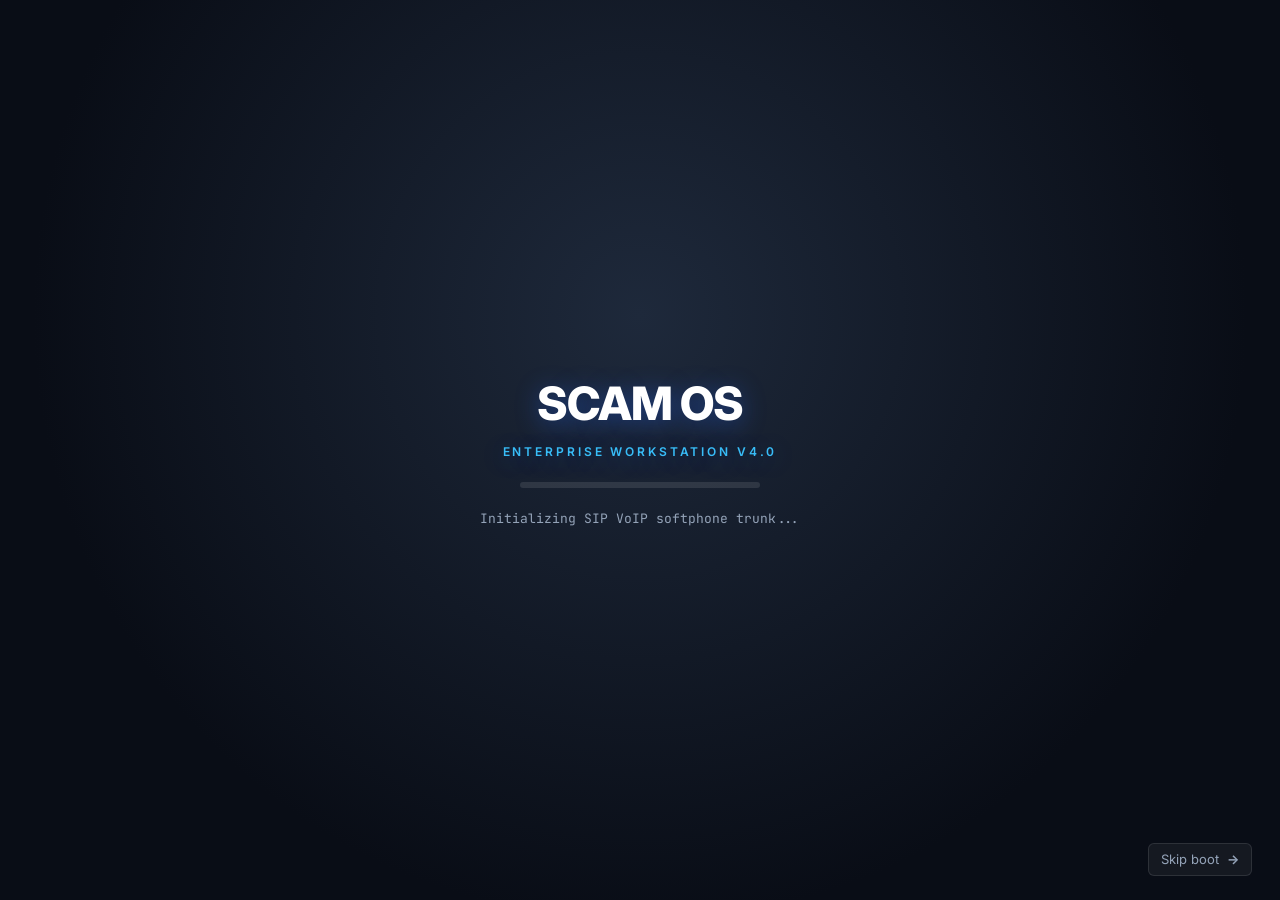
<file: index.html>
<!DOCTYPE html>
<html lang="en">
<head>
<meta charset="utf-8">
<title>SCAM OS — Enterprise Call Center &amp; Social Engineering Simulator</title>
<meta name="viewport" content="width=device-width, initial-scale=1">
<link rel="preconnect" href="https://fonts.googleapis.com">
<link rel="preconnect" href="https://fonts.gstatic.com" crossorigin>
<link rel="stylesheet" href="https://fonts.googleapis.com/css2?family=Inter:wght@400;500;600;700&family=JetBrains+Mono:wght@400;500;600&display=swap">
<link rel="stylesheet" href="css/style.css">
</head>
<body>
<div id="screen">
  <div id="boot" class="layer"></div>
  <div id="login" class="layer hidden"></div>
  <div id="desktop" class="hidden">
    <canvas id="wallpaper" width="1" height="1"></canvas>
    <div id="wmark"><b>SCAM OS</b><span>OPERATIONS WORKSTATION</span></div>
    <div id="icons"></div>
    <div id="wins"></div>
  </div>
  <div id="taskbar" class="hidden">
    <button id="startbtn"><span>Apps</span></button>
    <div id="tasks"></div>
    <div id="tray"></div>
  </div>
  <div id="startmenu" class="hidden"></div>
  <div id="balloons"></div>
  <div id="overlay"></div>
</div>

<!-- core -->
<script src="js/save.js"></script>
<script src="js/audio.js"></script>
<script src="js/sprites.js"></script>
<script src="js/fs.js"></script>
<script src="js/wm.js"></script>
<script src="js/os.js"></script>
<script src="js/data.js"></script>
<script src="js/groq.js"></script>
<script src="js/voice.js"></script>
<script src="js/game.js"></script>
<!-- apps -->
<script src="js/apps/notepad.js"></script>
<script src="js/apps/explorer.js"></script>
<script src="js/apps/minesweeper.js"></script>
<script src="js/apps/paint.js"></script>
<script src="js/apps/cmd.js"></script>
<script src="js/apps/ie.js"></script>
<script src="js/apps/phone.js"></script>
<script src="js/apps/shop.js"></script>
<script src="js/apps/crm.js"></script>
<script src="js/apps/mail.js"></script>
<script src="js/apps/wallet.js"></script>
<script src="js/apps/idforge.js"></script>
<script src="js/apps/cardterminal.js"></script>
<script src="js/apps/giftredeem.js"></script>
<script src="js/apps/remotedesk.js"></script>
<script src="js/apps/tools.js"></script>
<script src="js/apps/taskmgr.js"></script>
<script src="js/apps/awareness.js"></script>
<script src="js/apps/settings.js"></script>
<script src="js/main.js"></script>
</body>
</html>
</file>
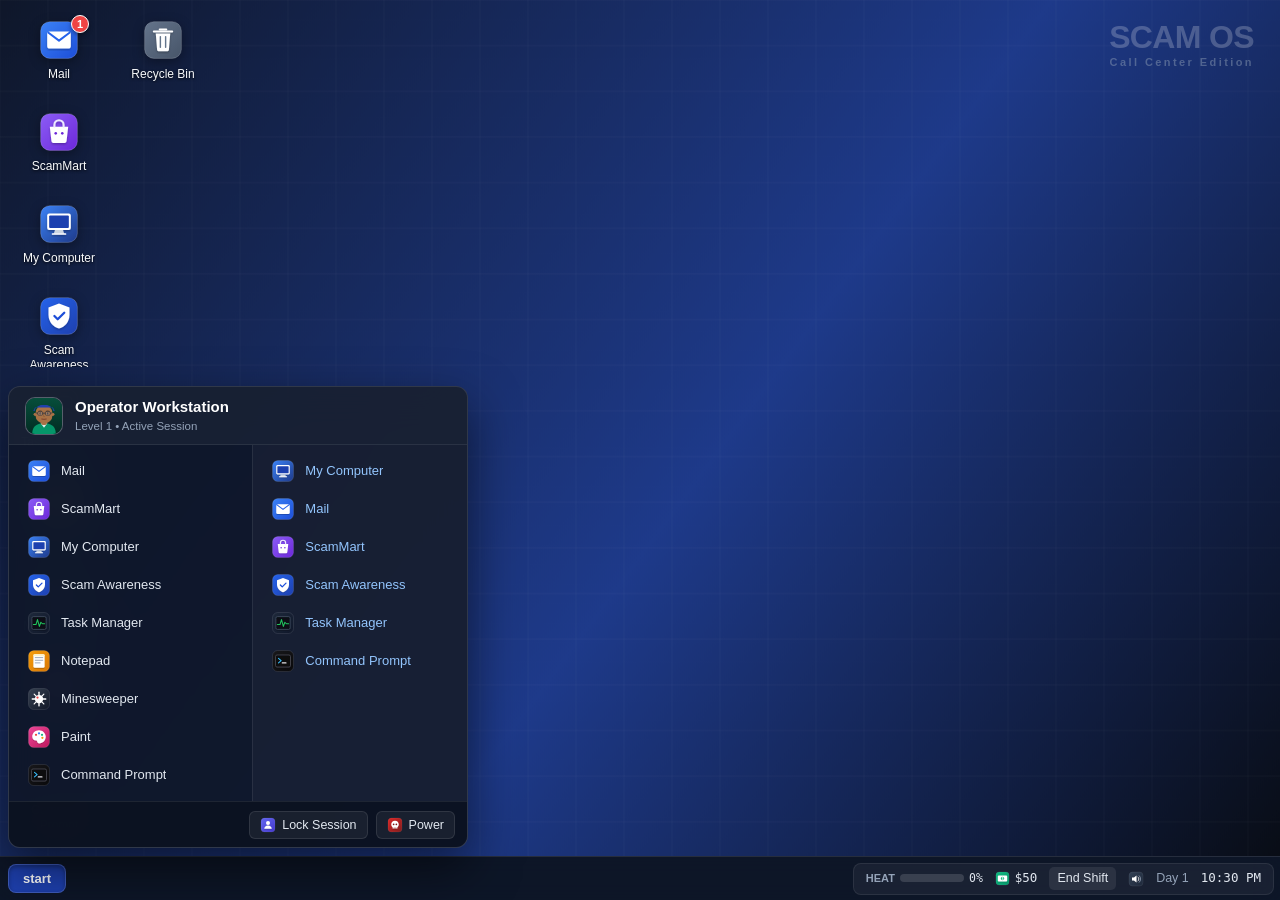
<file: test/ui.html>
<!DOCTYPE html>
<html><head><meta charset="utf-8"><title>UI test</title>
<link rel="stylesheet" href="../css/style.css"></head>
<body>
<div id="screen">
  <div id="boot" class="layer"></div><div id="login" class="layer hidden"></div>
  <div id="desktop" class="hidden"><canvas id="wallpaper" width="1" height="1"></canvas><div id="wmark"><b>SCAM OS</b><span>Call Center Edition</span></div><div id="icons"></div><div id="wins"></div></div>
  <div id="taskbar" class="hidden"><button id="startbtn"><span>start</span></button><div id="tasks"></div><div id="tray"></div></div>
  <div id="startmenu" class="hidden"></div><div id="balloons"></div><div id="overlay"></div>
</div>
<pre id="result" style="position:fixed;left:0;top:0;z-index:999999;background:#fff;color:#000;font-size:12px"></pre>
<script>
window.__errors = [];
window.addEventListener('error', e => window.__errors.push('ERR ' + e.message + ' @' + (e.filename || '').split('/').pop() + ':' + e.lineno));
window.addEventListener('unhandledrejection', e => window.__errors.push('REJ ' + (e.reason && e.reason.message || e.reason)));
</script>
<script src="../js/save.js"></script><script src="../js/audio.js"></script><script src="../js/sprites.js"></script><script src="../js/fs.js"></script>
<script src="../js/wm.js"></script><script src="../js/os.js"></script><script src="../js/data.js"></script><script src="../js/groq.js"></script>
<script src="../js/voice.js"></script><script src="../js/game.js"></script>
<script src="../js/apps/notepad.js"></script><script src="../js/apps/explorer.js"></script><script src="../js/apps/minesweeper.js"></script>
<script src="../js/apps/paint.js"></script><script src="../js/apps/cmd.js"></script><script src="../js/apps/ie.js"></script>
<script src="../js/apps/phone.js"></script><script src="../js/apps/shop.js"></script><script src="../js/apps/crm.js"></script>
<script src="../js/apps/mail.js"></script><script src="../js/apps/wallet.js"></script><script src="../js/apps/cardterminal.js"></script>
<script src="../js/apps/giftredeem.js"></script><script src="../js/apps/remotedesk.js"></script><script src="../js/apps/tools.js"></script>
<script src="../js/apps/taskmgr.js"></script><script src="../js/apps/awareness.js"></script><script src="../js/apps/settings.js"></script>
<script src="../js/main.js"></script>
<script src="ui-test.js"></script>
</body></html>
</file>
<file: css/style.css>
/* SCAM OS - Modern Professional Workstation Theme (High-DPI Vector UI).
   Parody simulation game: every character, bank, card, and system is fictional. */
:root {
  --blue: #2563eb;
  --blue-d: #1d4ed8;
  --blue-l: #3b82f6;
  --beige: #f8fafc;
  --beige-d: #f1f5f9;
  --surface: #ffffff;
  --surface-alt: #f1f5f9;
  --border: #e2e8f0;
  --border-strong: #cbd5e1;
  --green: #10b981;
  --green-d: #059669;
  --red: #ef4444;
  --red-d: #dc2626;
  --amber: #f59e0b;
  --txt: #0f172a;
  --txt-muted: #64748b;
  --dark: #1e293b;
  --font-sans: "Inter", -apple-system, BlinkMacSystemFont, "Segoe UI", Roboto, sans-serif;
  --font-mono: "JetBrains Mono", "Fira Code", "SFMono-Regular", Consolas, monospace;
  --px: var(--font-sans);
}

* { box-sizing: border-box; }
html, body { margin: 0; height: 100%; overflow: hidden; background: #090d16; }
body {
  font-family: var(--font-sans);
  font-size: 13.5px;
  line-height: 1.45;
  color: var(--txt);
  user-select: none;
  -webkit-user-select: none;
  -webkit-font-smoothing: antialiased;
  -moz-osx-font-smoothing: grayscale;
}
img, canvas { image-rendering: auto; }
.hidden { display: none !important; }
button, input, select, textarea {
  font-family: var(--font-sans);
  font-size: 13px;
}
::selection { background: var(--blue); color: #fff; }
input, textarea { user-select: text; -webkit-user-select: text; }
.selectable { user-select: text; -webkit-user-select: text; }
.mono { font-family: var(--font-mono); }

#screen { position: fixed; inset: 0; overflow: hidden; background: #090d16; }
.layer { position: absolute; inset: 0; z-index: 5000; }
#screen.crt::after {
  content: "";
  position: absolute;
  inset: 0;
  pointer-events: none;
  z-index: 99998;
  background: repeating-linear-gradient(0deg, rgba(0,0,0,.06) 0 1px, transparent 1px 3px);
}

/* ---------- boot / login ---------- */
#boot {
  background: radial-gradient(circle at 50% 35%, #1e293b 0%, #090d16 70%);
  color: #f8fafc;
  display: flex;
  flex-direction: column;
  align-items: center;
  justify-content: center;
  gap: 22px;
}
#boot .logo {
  font-size: 46px;
  font-weight: 800;
  letter-spacing: -0.02em;
  color: #ffffff;
  text-align: center;
  text-shadow: 0 4px 24px rgba(37, 99, 235, 0.45);
}
#boot .logo small {
  display: block;
  font-size: 12px;
  font-weight: 600;
  letter-spacing: 0.24em;
  color: #38bdf8;
  margin-top: 6px;
  text-transform: uppercase;
}
#boot .bar {
  width: 240px;
  height: 6px;
  background: rgba(255,255,255,0.1);
  border-radius: 999px;
  overflow: hidden;
  position: relative;
}
#boot .bar i {
  display: block;
  width: 80px;
  height: 100%;
  border-radius: 999px;
  background: linear-gradient(90deg, #2563eb, #38bdf8);
  transform: translateX(-100px);
  animation: bootbar 1.3s ease-in-out infinite;
}
#boot .bar i:nth-child(2), #boot .bar i:nth-child(3) { display: none; }
@keyframes bootbar { to { transform: translateX(260px); } }
#boot .msg { color: #94a3b8; font-size: 13px; font-family: var(--font-mono); min-height: 20px; }
#boot .skip {
  position: absolute;
  right: 28px;
  bottom: 24px;
  color: #94a3b8;
  font-size: 13px;
  cursor: pointer;
  display: flex;
  align-items: center;
  gap: 8px;
  padding: 6px 12px;
  border-radius: 6px;
  background: rgba(255,255,255,0.05);
  border: 1px solid rgba(255,255,255,0.1);
}
#boot .skip:hover { color: #fff; background: rgba(255,255,255,0.1); }
#boot .skip .arr { display: inline-block; animation: skiparr 1.3s ease-in-out infinite; }
@keyframes skiparr { 0%, 100% { transform: translateX(0); } 50% { transform: translateX(4px); } }

#login {
  background: radial-gradient(circle at 25% 30%, #1e3a8a 0%, #0f172a 55%, #090d16 100%);
  color: #f8fafc;
  display: flex;
  flex-direction: column;
}
#login .top { height: 56px; border-bottom: 1px solid rgba(255,255,255,0.08); }
#login .mid {
  flex: 1;
  display: flex;
  align-items: center;
  justify-content: center;
  gap: 56px;
  padding: 24px;
}
#login .brand {
  font-size: 42px;
  font-weight: 800;
  letter-spacing: -0.02em;
  line-height: 1.05;
  text-align: right;
}
#login .brand small {
  display: block;
  font-size: 13px;
  font-weight: 600;
  letter-spacing: 0.16em;
  color: #38bdf8;
  text-transform: uppercase;
  margin-top: 6px;
}
#login .note {
  font-size: 13px;
  font-weight: 400;
  color: #94a3b8;
  margin-top: 12px;
  max-width: 320px;
  line-height: 1.5;
}
#login .users {
  display: flex;
  flex-direction: column;
  gap: 14px;
  border-left: 1px solid rgba(255,255,255,0.14);
  padding-left: 44px;
}
#login .user {
  display: flex;
  align-items: center;
  gap: 16px;
  padding: 14px 22px 14px 14px;
  cursor: pointer;
  border: 1px solid rgba(255,255,255,0.14);
  border-radius: 14px;
  background: rgba(255,255,255,0.06);
  backdrop-filter: blur(12px);
  min-width: 280px;
  transition: all 0.15s ease;
}
#login .user:hover {
  background: rgba(37, 99, 235, 0.28);
  border-color: rgba(96, 165, 250, 0.5);
  transform: translateY(-1px);
  box-shadow: 0 10px 25px rgba(0,0,0,0.3);
}
#login .user .avatar { border-radius: 12px; border: 2px solid rgba(255,255,255,0.3); }
#login .user b { font-size: 18px; font-weight: 600; display: block; color: #fff; }
#login .user span { font-size: 13px; color: #93c5fd; }
#login .bot {
  height: 54px;
  background: rgba(9, 13, 22, 0.7);
  display: flex;
  align-items: center;
  justify-content: space-between;
  padding: 0 28px;
  font-size: 12.5px;
  color: #94a3b8;
  border-top: 1px solid rgba(255,255,255,0.08);
}

/* ---------- desktop ---------- */
#desktop { position: absolute; left: 0; top: 0; right: 0; bottom: 44px; overflow: hidden; }
#wallpaper { position: absolute; inset: 0; width: 100%; height: 100%; }
#wmark {
  position: absolute;
  top: 20px;
  right: 26px;
  text-align: right;
  color: rgba(255,255,255,0.22);
  pointer-events: none;
  line-height: 1.1;
}
#wmark b { display: block; font-size: 32px; font-weight: 800; letter-spacing: -0.02em; }
#wmark span { font-size: 11px; font-weight: 600; letter-spacing: 0.22em; color: rgba(148, 163, 184, 0.45); }
#icons { position: absolute; inset: 0; pointer-events: none; }
.dicon {
  position: absolute;
  transition: left .12s ease, top .12s ease, background .12s ease;
  touch-action: none;
  pointer-events: auto;
  width: 98px;
  height: 86px;
  display: flex;
  flex-direction: column;
  align-items: center;
  justify-content: flex-start;
  padding: 8px 4px 4px;
  color: #f8fafc;
  text-align: center;
  font-size: 12px;
  font-weight: 500;
  line-height: 1.25;
  cursor: pointer;
  border-radius: 10px;
  border: 1px solid transparent;
  text-shadow: 0 1px 3px rgba(0,0,0,0.85);
}
.dicon:hover {
  background: rgba(255,255,255,0.08);
  border-color: rgba(255,255,255,0.12);
}
.dicon img.ico {
  width: 42px;
  height: 42px;
  margin-bottom: 5px;
  filter: drop-shadow(0 3px 6px rgba(0,0,0,0.35));
  transition: transform 0.12s ease;
}
.dicon:hover img.ico { transform: scale(1.04); }
.dicon span {
  padding: 1px 5px;
  max-width: 92px;
  border-radius: 4px;
  overflow: hidden;
  text-overflow: ellipsis;
  display: -webkit-box;
  -webkit-line-clamp: 2;
  -webkit-box-orient: vertical;
}
.dicon.sel {
  background: rgba(37, 99, 235, 0.32);
  border-color: rgba(96, 165, 250, 0.6);
}
.dicon.sel span { color: #fff; text-shadow: none; }
.dicon.drag { transition: none; z-index: 50; opacity: .88; }
.dicon .badge {
  position: absolute;
  top: 4px;
  right: 18px;
  background: var(--red);
  color: #fff;
  font-size: 11px;
  font-weight: 700;
  min-width: 18px;
  height: 18px;
  line-height: 16px;
  padding: 0 5px;
  border-radius: 999px;
  border: 1.5px solid #fff;
  text-shadow: none;
  box-shadow: 0 2px 4px rgba(0,0,0,0.4);
}
#wins { position: absolute; inset: 0; pointer-events: none; }

/* ---------- windows ---------- */
.win {
  position: absolute;
  pointer-events: auto;
  background: var(--beige);
  border: 1px solid rgba(15, 23, 42, 0.25);
  box-shadow: 0 18px 42px rgba(0, 0, 0, 0.38), 0 0 0 1px rgba(255,255,255,0.08);
  border-radius: 10px;
  display: flex;
  flex-direction: column;
  min-width: 240px;
  min-height: 140px;
  overflow: visible;
}
.win:not(.active) {
  box-shadow: 0 8px 24px rgba(0, 0, 0, 0.24);
}
.win:not(.active) .tb {
  background: #1e293b;
  color: #94a3b8;
}
.win.maxed {
  left: 0 !important;
  top: 0 !important;
  width: 100% !important;
  height: 100% !important;
  border-radius: 0;
  border: none;
  box-shadow: none;
}
.win.maxed .tb { border-radius: 0; }
.win.dragging .wbody { pointer-events: none; }

.tb {
  flex: none;
  height: 36px;
  display: flex;
  align-items: center;
  gap: 8px;
  padding: 0 8px 0 12px;
  color: #f8fafc;
  cursor: default;
  border-top-left-radius: 9px;
  border-top-right-radius: 9px;
  background: linear-gradient(180deg, #0f172a 0%, #1e293b 100%);
  border-bottom: 1px solid rgba(255,255,255,0.08);
}
.tb .tbi { width: 18px; height: 18px; flex: none; }
.tb-title {
  flex: 1;
  font-size: 13px;
  font-weight: 600;
  letter-spacing: -0.01em;
  white-space: nowrap;
  overflow: hidden;
  text-overflow: ellipsis;
}
.tb-btns { display: flex; gap: 5px; align-items: center; }
.tbb {
  width: 24px;
  height: 24px;
  padding: 0;
  border: 1px solid rgba(255,255,255,0.12);
  background: rgba(255,255,255,0.06);
  position: relative;
  cursor: pointer;
  border-radius: 6px;
  transition: background 0.12s ease, border-color 0.12s ease;
}
.tbb:hover { background: rgba(255,255,255,0.16); border-color: rgba(255,255,255,0.25); }
.tbb.cls:hover { background: #ef4444; border-color: #f87171; }
.tbb i { position: absolute; display: block; background: #e2e8f0; }
.tbb.min i { left: 7px; bottom: 7px; width: 8px; height: 2px; border-radius: 1px; }
.tbb.max i { left: 6px; top: 6px; width: 10px; height: 10px; background: none; border: 1.8px solid #e2e8f0; border-radius: 2px; }
.tbb.cls i { left: 6px; top: 10px; width: 10px; height: 1.8px; transform: rotate(45deg); }
.tbb.cls i::after { content: ""; position: absolute; left: 0; top: 0; width: 10px; height: 1.8px; background: #e2e8f0; transform: rotate(90deg); }

.wbody {
  flex: 1;
  min-height: 0;
  display: flex;
  flex-direction: column;
  overflow: hidden;
  background: var(--beige);
  position: relative;
  border-bottom-left-radius: 9px;
  border-bottom-right-radius: 9px;
}
.rz { position: absolute; z-index: 5; }
.rz-n { top: -4px; left: 8px; right: 8px; height: 6px; cursor: n-resize; }
.rz-s { bottom: -4px; left: 8px; right: 8px; height: 6px; cursor: s-resize; }
.rz-e { right: -4px; top: 8px; bottom: 8px; width: 6px; cursor: e-resize; }
.rz-w { left: -4px; top: 8px; bottom: 8px; width: 6px; cursor: w-resize; }
.rz-ne { top: -4px; right: -4px; width: 12px; height: 12px; cursor: ne-resize; }
.rz-nw { top: -4px; left: -4px; width: 12px; height: 12px; cursor: nw-resize; }
.rz-se { bottom: -4px; right: -4px; width: 14px; height: 14px; cursor: se-resize; }
.rz-sw { bottom: -4px; left: -4px; width: 12px; height: 12px; cursor: sw-resize; }

/* ---------- common controls ---------- */
.xp-btn {
  min-width: 72px;
  padding: 6px 13px;
  margin: 0;
  color: #1e293b;
  font-weight: 500;
  font-size: 13px;
  cursor: pointer;
  background: #ffffff;
  border: 1px solid #cbd5e1;
  border-radius: 6px;
  box-shadow: 0 1px 2px rgba(15, 23, 42, 0.05);
  transition: all 0.12s ease;
  display: inline-flex;
  align-items: center;
  justify-content: center;
  gap: 6px;
}
.xp-btn:hover:not(:disabled) {
  background: #f8fafc;
  border-color: #94a3b8;
  box-shadow: 0 2px 4px rgba(15, 23, 42, 0.08);
}
.xp-btn:active:not(:disabled) {
  background: #f1f5f9;
  transform: translateY(0.5px);
}
.xp-btn:disabled {
  color: #94a3b8;
  border-color: #e2e8f0;
  cursor: not-allowed;
  background: #f8fafc;
  box-shadow: none;
  opacity: 0.7;
}
.xp-btn.def, .xp-btn.blue {
  background: linear-gradient(180deg, #3b82f6, #2563eb);
  color: #fff;
  border-color: #1d4ed8;
}
.xp-btn.def:hover:not(:disabled), .xp-btn.blue:hover:not(:disabled) {
  background: linear-gradient(180deg, #2563eb, #1d4ed8);
}
.xp-btn.green {
  background: linear-gradient(180deg, #10b981, #059669);
  color: #fff;
  border-color: #047857;
  font-weight: 600;
}
.xp-btn.green:hover:not(:disabled) {
  background: linear-gradient(180deg, #059669, #047857);
  border-color: #065f46;
}
.xp-btn.red {
  background: linear-gradient(180deg, #ef4444, #dc2626);
  color: #fff;
  border-color: #b91c1c;
  font-weight: 600;
}
.xp-btn.red:hover:not(:disabled) {
  background: linear-gradient(180deg, #dc2626, #b91c1c);
}
.xp-btn.small {
  min-width: 0;
  padding: 4px 10px;
  font-size: 12px;
  border-radius: 5px;
}
.xp-btn.ib {
  min-width: 0;
  width: 36px;
  height: 34px;
  padding: 0;
  display: inline-flex;
  align-items: center;
  justify-content: center;
  flex: none;
}
.xp-btn.ib img { width: 20px; height: 20px; pointer-events: none; }
.xp-btn.ib.on {
  background: linear-gradient(180deg, #10b981, #059669);
  border-color: #047857;
  color: #fff;
}
.xp-btn.ib.alert {
  background: linear-gradient(180deg, #ef4444, #dc2626);
  border-color: #b91c1c;
  color: #fff;
}
.xp-btn.ib.hang {
  width: 48px;
  background: linear-gradient(180deg, #ef4444, #dc2626);
  border-color: #b91c1c;
}

.xp-input {
  background: #ffffff;
  border: 1px solid #cbd5e1;
  border-radius: 6px;
  padding: 6px 10px;
  color: var(--txt);
  font-size: 13px;
  outline: none;
  min-width: 0;
  transition: border-color 0.12s ease, box-shadow 0.12s ease;
}
.xp-input:focus {
  border-color: var(--blue);
  box-shadow: 0 0 0 3px rgba(37, 99, 235, 0.14);
}
textarea.xp-input { resize: none; }

.panel {
  background: #ffffff;
  border: 1px solid var(--border);
  border-radius: 6px;
  overflow: auto;
}
.toolbar {
  display: flex;
  align-items: center;
  gap: 6px;
  padding: 6px 10px;
  background: #f1f5f9;
  border-bottom: 1px solid var(--border);
  flex: none;
}
.tsep {
  align-self: stretch;
  margin: 4px 6px;
  width: 1px;
  background: var(--border-strong);
}
.statusbar {
  display: flex;
  align-items: center;
  gap: 8px;
  padding: 4px 10px;
  background: #f1f5f9;
  border-top: 1px solid var(--border);
  font-size: 12px;
  flex: none;
  color: var(--txt-muted);
}
.statusbar > * {
  display: flex;
  align-items: center;
  padding: 0 8px;
}
.statusbar > *:first-child { padding-left: 2px; }

.menubar {
  display: flex;
  background: #f8fafc;
  border-bottom: 1px solid var(--border);
  padding: 2px 6px;
  flex: none;
  font-size: 12.5px;
}
.menubar .mi {
  padding: 4px 10px;
  border-radius: 4px;
  cursor: pointer;
}
.menubar .mi:hover, .menubar .mi.open {
  background: var(--blue);
  color: #fff;
}

.tabs {
  display: flex;
  gap: 4px;
  padding: 6px 10px 0;
  background: #f1f5f9;
  flex: none;
  border-bottom: 1px solid var(--border);
}
.tabs .tab {
  padding: 6px 14px;
  cursor: pointer;
  border: 1px solid transparent;
  border-bottom: none;
  border-radius: 6px 6px 0 0;
  background: transparent;
  color: var(--txt-muted);
  font-weight: 500;
  font-size: 13px;
  position: relative;
  top: 1px;
  transition: all 0.12s ease;
}
.tabs .tab:hover:not(.on) {
  color: var(--txt);
  background: rgba(255,255,255,0.6);
}
.tabs .tab.on {
  background: #ffffff;
  color: var(--blue);
  font-weight: 600;
  border-color: var(--border);
  border-top: 2px solid var(--blue);
}

.row { display: flex; align-items: center; gap: 8px; }
.col { display: flex; flex-direction: column; gap: 8px; }
.grow { flex: 1; min-width: 0; min-height: 0; }
.pad { padding: 12px; }
.muted { color: var(--txt-muted); }
.good { color: #059669; }
.bad { color: #dc2626; }
.warn { color: #d97706; }
.hr { height: 1px; background: var(--border); border: none; margin: 8px 0; }

h3.sec {
  margin: 6px 0 8px;
  padding: 0 0 4px;
  border-bottom: 1px solid var(--border);
  color: #0f172a;
  font-size: 14px;
  font-weight: 600;
  letter-spacing: -0.01em;
}
.group {
  position: relative;
  border: 1px solid var(--border);
  border-radius: 8px;
  background: #ffffff;
  padding: 16px 12px 10px;
  margin-top: 10px;
}
.group > .gt {
  position: absolute;
  top: -9px;
  left: 10px;
  padding: 0 6px;
  color: var(--blue);
  font-size: 11.5px;
  font-weight: 600;
  text-transform: uppercase;
  letter-spacing: 0.04em;
  background: #ffffff;
  white-space: nowrap;
}

.tag {
  display: inline-flex;
  align-items: center;
  gap: 4px;
  padding: 2px 8px;
  border-radius: 999px;
  border: 1px solid #fde047;
  background: #fef9c3;
  color: #854d0e;
  font-size: 11px;
  font-weight: 600;
  line-height: 1.4;
}
.tag.g { background: #dcfce7; border-color: #86efac; color: #166534; }
.tag.r { background: #fee2e2; border-color: #fca5a5; color: #991b1b; }
.tag.b { background: #dbeafe; border-color: #93c5fd; color: #1e40af; }
.tag.o { background: #ffedd5; border-color: #fdba74; color: #9a3412; }
.tag.k { background: #1e293b; border-color: #334155; color: #f8fafc; }

table.grid {
  width: 100%;
  border-collapse: collapse;
  font-size: 13px;
}
table.grid th {
  text-align: left;
  background: #f1f5f9;
  border-bottom: 1px solid var(--border-strong);
  padding: 7px 10px;
  font-weight: 600;
  color: #334155;
  font-size: 12px;
  text-transform: uppercase;
  letter-spacing: 0.03em;
  position: sticky;
  top: 0;
  z-index: 1;
}
table.grid td {
  padding: 7px 10px;
  border-bottom: 1px solid var(--border);
  white-space: nowrap;
}
table.grid tr.sel td {
  background: var(--blue);
  color: #fff;
}
table.grid tr:hover:not(.sel) td {
  background: #f1f5f9;
}

.card {
  background: #ffffff;
  border: 1px solid var(--border);
  border-radius: 8px;
  padding: 10px 12px;
  box-shadow: 0 1px 2px rgba(15, 23, 42, 0.03);
}
.avatar {
  border-radius: 10px;
  border: 1px solid var(--border-strong);
  background: #1e293b;
  object-fit: cover;
}
.scroll { overflow: auto; }

/* ---------- meters ---------- */
.meter { display: flex; align-items: center; gap: 8px; font-size: 12.5px; }
.meter b { width: 92px; font-weight: 600; white-space: nowrap; }
.meter .bar {
  flex: 1;
  height: 10px;
  border-radius: 999px;
  background: #e2e8f0;
  overflow: hidden;
  position: relative;
  min-width: 50px;
}
.meter .bar i {
  display: block;
  height: 100%;
  width: 0;
  border-radius: 999px;
  background: var(--c, #10b981);
  transition: width .3s ease;
}
.meter .val { width: 32px; text-align: right; font-family: var(--font-mono); font-size: 12px; }

.phone-meters {
  display: grid;
  grid-template-columns: 1fr 1fr;
  gap: 6px 14px;
  padding: 8px 12px;
  background: #f8fafc;
  border-bottom: 1px solid var(--border);
  align-items: center;
}
.phone-meters .pm { display: flex; gap: 6px; align-items: center; min-width: 0; }
.phone-meters .pm-l { font-size: 11px; width: 68px; flex: none; color: #475569; font-weight: 700; letter-spacing: 0.04em; }
.phone-meters .meter { flex: 1; min-width: 40px; }
.phone-meters .meter .bar { min-width: 30px; height: 8px; }
.phone-meters .pm-v { font-size: 11.5px; font-family: var(--font-mono); width: 26px; text-align: right; color: #0f172a; font-weight: 600; }
#ph-log { overflow-wrap: anywhere; }

/* ---------- taskbar ---------- */
#taskbar {
  position: absolute;
  left: 0;
  right: 0;
  bottom: 0;
  height: 44px;
  display: flex;
  align-items: center;
  z-index: 9000;
  background: rgba(15, 23, 42, 0.92);
  backdrop-filter: blur(16px);
  border-top: 1px solid rgba(255, 255, 255, 0.1);
  padding: 0 6px;
}
#startbtn {
  border: 1px solid rgba(255, 255, 255, 0.14);
  margin: 0 6px 0 2px;
  padding: 6px 14px;
  cursor: pointer;
  font-family: var(--font-sans);
  font-size: 13px;
  font-weight: 600;
  color: #fff;
  border-radius: 8px;
  background: linear-gradient(135deg, #2563eb, #1d4ed8);
  display: flex;
  align-items: center;
  gap: 6px;
  transition: all 0.12s ease;
}
#startbtn:hover { filter: brightness(1.1); }
#startbtn.on { background: #1e40af; box-shadow: inset 0 2px 4px rgba(0,0,0,0.3); }

#tasks {
  flex: 1;
  display: flex;
  gap: 5px;
  padding: 4px;
  overflow: hidden;
}
.task {
  display: flex;
  align-items: center;
  gap: 7px;
  min-width: 60px;
  max-width: 190px;
  flex: 0 1 180px;
  height: 32px;
  padding: 0 10px;
  cursor: pointer;
  color: #cbd5e1;
  font-size: 12.5px;
  font-weight: 500;
  border: 1px solid rgba(255,255,255,0.08);
  border-radius: 7px;
  background: rgba(255,255,255,0.05);
  overflow: hidden;
  transition: all 0.12s ease;
}
.task span { overflow: hidden; text-overflow: ellipsis; white-space: nowrap; }
.task.active {
  background: rgba(37, 99, 235, 0.28);
  border-color: rgba(96, 165, 250, 0.5);
  color: #ffffff;
  font-weight: 600;
}
.task:not(.active):hover {
  background: rgba(255,255,255,0.1);
  color: #fff;
}

#tray {
  display: flex;
  align-items: center;
  gap: 12px;
  padding: 0 12px;
  height: 32px;
  border-radius: 8px;
  color: #e2e8f0;
  font-size: 12.5px;
  font-weight: 500;
  background: rgba(255, 255, 255, 0.05);
  border: 1px solid rgba(255, 255, 255, 0.08);
}
#tray .t { display: flex; align-items: center; gap: 5px; cursor: default; white-space: nowrap; }
#tray .heat {
  width: 64px;
  height: 8px;
  border-radius: 999px;
  background: rgba(255,255,255,0.14);
  overflow: hidden;
}
#tray .heat i { display: block; height: 100%; background: #ef4444; width: 0; border-radius: 999px; transition: width 0.25s ease; }
@keyframes pulseRing {
  0%, 100% { background: #dc2626; transform: scale(1); }
  50% { background: #ef4444; transform: scale(1.04); }
}
.tray-ringing {
  padding: 3px 9px;
  border-radius: 999px;
  color: #fff;
  font-weight: 700;
  cursor: pointer !important;
  animation: pulseRing 0.9s ease-in-out infinite;
}

/* ---------- start menu ---------- */
#startmenu {
  position: absolute;
  left: 8px;
  bottom: 52px;
  width: min(460px, calc(100vw - 16px));
  max-height: calc(100vh - 64px);
  display: flex;
  flex-direction: column;
  z-index: 9500;
  border: 1px solid rgba(255,255,255,0.14);
  border-radius: 12px;
  background: rgba(15, 23, 42, 0.96);
  backdrop-filter: blur(20px);
  box-shadow: 0 20px 50px rgba(0,0,0,0.55);
  overflow: hidden;
  color: #f8fafc;
}
#startmenu .sm-head, #startmenu .sm-foot { flex: none; }
#startmenu .sm-head {
  height: 58px;
  background: rgba(255,255,255,0.04);
  display: flex;
  align-items: center;
  gap: 12px;
  padding: 0 16px;
  color: #fff;
  font-size: 15px;
  font-weight: 600;
  border-bottom: 1px solid rgba(255,255,255,0.08);
}
#startmenu .sm-head .avatar { border-radius: 10px; border: 1.5px solid rgba(255,255,255,0.25); }
#startmenu .sm-body { display: flex; flex: 1 1 auto; min-height: 0; }
#startmenu .sm-l {
  flex: 1.15;
  min-width: 0;
  min-height: 0;
  overflow-y: auto;
  padding: 8px;
  display: flex;
  flex-direction: column;
  gap: 2px;
}
#startmenu .sm-r {
  flex: 1;
  min-width: 0;
  min-height: 0;
  overflow-y: auto;
  background: rgba(255,255,255,0.03);
  border-left: 1px solid rgba(255,255,255,0.08);
  padding: 8px;
  display: flex;
  flex-direction: column;
  gap: 2px;
}
.sm-it {
  display: flex;
  align-items: center;
  gap: 10px;
  padding: 6px 10px;
  border-radius: 7px;
  cursor: pointer;
  font-size: 13px;
  font-weight: 500;
  color: #e2e8f0;
  transition: background 0.1s ease;
}
.sm-it span { overflow: hidden; text-overflow: ellipsis; white-space: nowrap; }
.sm-it img { width: 24px; height: 24px; }
.sm-it:hover { background: var(--blue); color: #fff; }
.sm-r .sm-it { color: #93c5fd; }
.sm-r .sm-it:hover { color: #fff; }
.sm-sep { height: 1px; background: rgba(255,255,255,0.08); margin: 4px 8px; }
#startmenu .sm-foot {
  height: 46px;
  background: rgba(0,0,0,0.25);
  display: flex;
  justify-content: flex-end;
  align-items: center;
  gap: 8px;
  padding: 0 12px;
  border-top: 1px solid rgba(255,255,255,0.08);
}
#startmenu .sm-foot button {
  display: flex;
  align-items: center;
  gap: 6px;
  background: rgba(255,255,255,0.06);
  border: 1px solid rgba(255,255,255,0.1);
  border-radius: 6px;
  color: #e2e8f0;
  cursor: pointer;
  font-size: 12.5px;
  font-weight: 500;
  padding: 5px 10px;
}
#startmenu .sm-foot button:hover { background: rgba(255,255,255,0.14); color: #fff; }

/* ---------- notifications + overlay + dialogs ---------- */
#balloons {
  position: absolute;
  right: 12px;
  bottom: 54px;
  z-index: 9800;
  display: flex;
  flex-direction: column;
  gap: 8px;
  align-items: flex-end;
  pointer-events: none;
}
.balloon {
  pointer-events: auto;
  width: 340px;
  max-width: calc(100vw - 24px);
  background: rgba(15, 23, 42, 0.95);
  backdrop-filter: blur(12px);
  color: #f8fafc;
  border: 1px solid rgba(255,255,255,0.15);
  border-radius: 10px;
  padding: 10px 14px;
  font-size: 13px;
  box-shadow: 0 12px 28px rgba(0,0,0,0.45);
  animation: pop .18s ease-out;
  cursor: pointer;
  position: relative;
}
.balloon b {
  display: flex;
  align-items: center;
  gap: 7px;
  margin-bottom: 4px;
  font-size: 13.5px;
  font-weight: 600;
  color: #fff;
}
.balloon .x {
  position: absolute;
  right: 10px;
  top: 8px;
  font-size: 13px;
  color: #94a3b8;
}
.balloon .actions { margin-top: 8px; display: flex; gap: 6px; }
@keyframes pop { from { transform: translateY(12px); opacity: 0; } to { transform: none; opacity: 1; } }

#overlay { position: absolute; inset: 0; z-index: 9900; pointer-events: none; }
#overlay > * { pointer-events: auto; }
.dim {
  position: absolute;
  inset: 0;
  background: rgba(9, 13, 22, 0.6);
  backdrop-filter: blur(4px);
  display: flex;
  align-items: center;
  justify-content: center;
}
.dlg {
  background: #ffffff;
  border: 1px solid rgba(15, 23, 42, 0.2);
  min-width: 340px;
  max-width: min(500px, 94vw);
  max-height: 92vh;
  box-shadow: 0 24px 48px rgba(0,0,0,0.45);
  border-radius: 12px;
  display: flex;
  flex-direction: column;
  overflow: hidden;
}
.dlg .tb { cursor: default; border-radius: 0; }
.dlg .dbody {
  padding: 18px;
  display: flex;
  gap: 14px;
  align-items: flex-start;
  font-size: 13.5px;
  line-height: 1.5;
  overflow: auto;
  min-height: 0;
}
.dlg .dbody img { width: 32px; height: 32px; flex: none; }
.dlg .dfoot { display: flex; justify-content: flex-end; gap: 8px; padding: 10px 18px 16px; border-top: 1px solid var(--border); background: #f8fafc; }

.bsod {
  position: absolute;
  inset: 0;
  background: #0f172a;
  color: #f8fafc;
  font-family: var(--font-mono);
  font-size: 14px;
  padding: 48px 64px;
  z-index: 99999;
  line-height: 1.6;
  white-space: pre-wrap;
}

.flash { animation: flash .25s ease 2; }
@keyframes flash { 50% { filter: brightness(1.3); } }
.shake { animation: shake .3s ease 2; }
@keyframes shake { 25% { transform: translate(-3px, 2px); } 75% { transform: translate(3px, -2px); } }

::-webkit-scrollbar { width: 8px; height: 8px; }
::-webkit-scrollbar-track { background: transparent; }
::-webkit-scrollbar-thumb { background: #cbd5e1; border-radius: 999px; }
::-webkit-scrollbar-thumb:hover { background: #94a3b8; }

@media (max-width: 760px) {
  #tray .t:nth-child(4), #tray .heat { display: none; }
  #tray { gap: 8px; padding: 0 8px; font-size: 12px; }
  #login .mid { flex-direction: column; gap: 20px; padding: 14px; }
  #login .brand { font-size: 32px; text-align: center; }
  #login .users { border-left: none; padding-left: 0; }
  #login .user { min-width: 0; }
  .task { min-width: 40px; flex-basis: 120px; }
}
@media (max-width: 520px) {
  #startmenu .sm-r { display: none; }
  #tray .t:nth-child(1) { display: none; }
}
@media (prefers-reduced-motion: reduce) { .flash, .shake { animation: none; } }
body.noflash .flash, body.noflash .shake { animation: none !important; }
</file>
